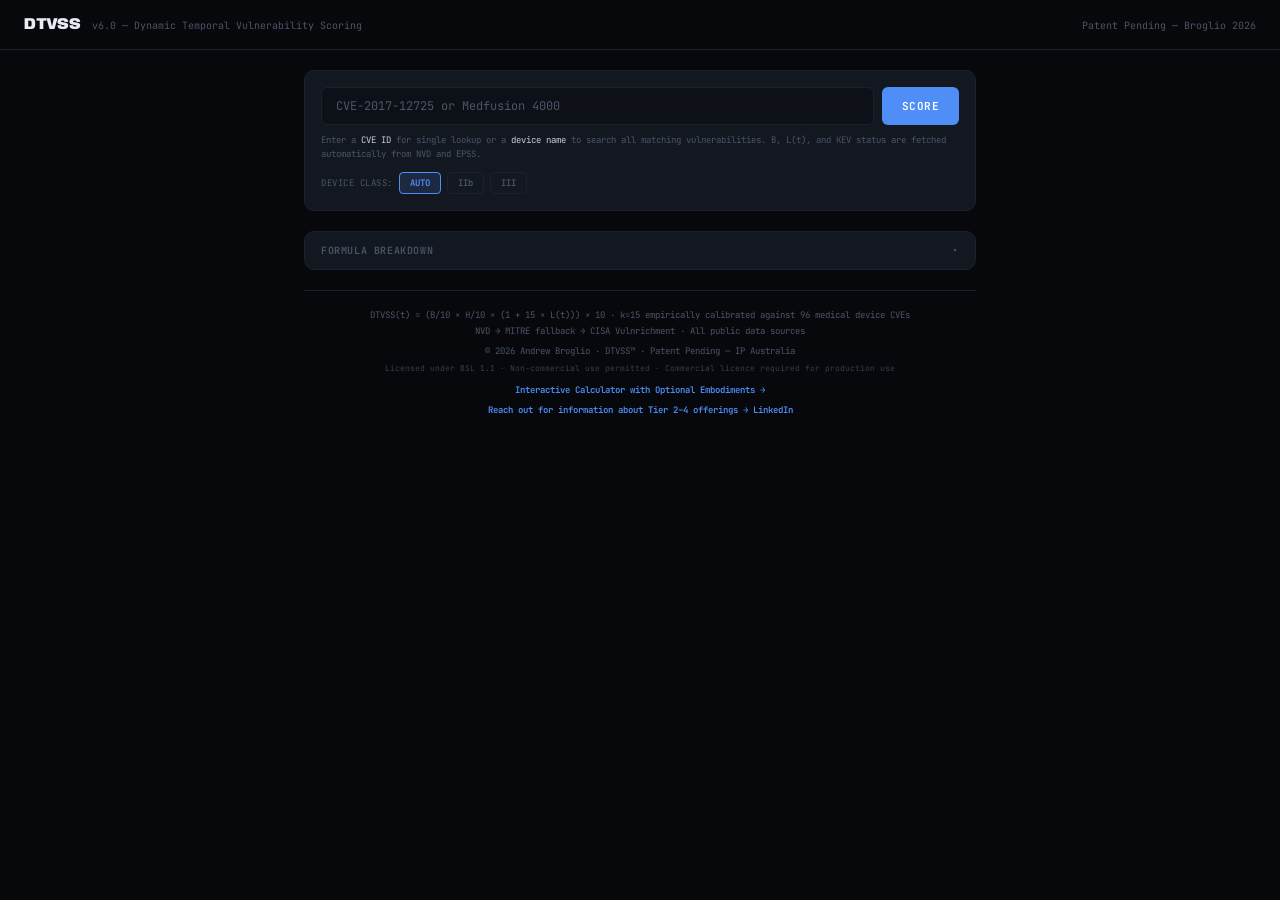
<file: dtvss-web/static/index.html>
<!DOCTYPE html>
<!--
  DTVSS — Dynamic Temporal Vulnerability Scoring System
  Copyright © 2026 Andrew Broglio. All rights reserved.
  Patent Pending — IP Australia
  Licensed under BSL 1.1
-->
<html lang="en">
<head>
<meta charset="UTF-8">
<meta name="viewport" content="width=device-width, initial-scale=1.0">
<title>DTVSS — Dynamic Temporal Vulnerability Scoring</title>
<meta name="description" content="DTVSS scores medical device cybersecurity vulnerabilities using real-time exploit likelihood, patient harm classification, and multiplicative risk architecture.">
<link rel="preconnect" href="https://fonts.googleapis.com">
<link href="https://fonts.googleapis.com/css2?family=Anybody:wght@700;900&family=DM+Sans:wght@300;400;500;600&family=JetBrains+Mono:wght@400;600&display=swap" rel="stylesheet">
<style>
:root {
  --bg:#06080c; --s1:#0d1017; --s2:#131820; --bd:#1a2030;
  --tx:#c8cdd8; --dim:#4a5568; --hd:#e8ecf5; --trk:#151b28;
  --acc:#4f8ef7; --purple:#a855f7;
  --crit:#d94f4f; --high:#d97c2a; --med:#c9b428; --low:#4caf7a;
  --mono:'JetBrains Mono',monospace; --body:'DM Sans',sans-serif; --display:'Anybody',sans-serif;
}
*{box-sizing:border-box;margin:0;padding:0}
body{background:var(--bg);color:var(--tx);font-family:var(--body);font-size:13px;min-height:100vh}
a{color:var(--acc);text-decoration:none}

.header{border-bottom:1px solid var(--bd);padding:16px 24px;display:flex;align-items:baseline;gap:12px;flex-wrap:wrap}
.header h1{font-family:var(--display);font-size:16px;font-weight:900;color:var(--hd);letter-spacing:-0.02em}
.header .ver{font-family:var(--mono);font-size:10px;color:var(--dim)}
.header .right{margin-left:auto;font-family:var(--mono);font-size:10px;color:var(--dim)}

.container{max-width:720px;margin:0 auto;padding:20px 24px;display:flex;flex-direction:column;gap:20px}

/* Search */
.search-box{background:var(--s2);border:1px solid var(--bd);border-radius:10px;padding:16px}
.search-row{display:flex;gap:8px}
.search-input{flex:1;background:var(--s1);border:1px solid var(--bd);border-radius:6px;padding:10px 14px;
  color:var(--hd);font-family:var(--mono);font-size:12px;outline:none;transition:border-color .15s}
.search-input:focus{border-color:var(--acc)}
.search-input::placeholder{color:var(--dim)}
.search-btn{background:var(--acc);border:none;border-radius:6px;padding:10px 20px;color:#fff;
  font-family:var(--mono);font-size:11px;font-weight:600;cursor:pointer;letter-spacing:.04em;
  transition:opacity .15s;white-space:nowrap}
.search-btn:hover{opacity:.85}
.search-btn:disabled{opacity:.4;cursor:not-allowed}
.search-hint{font-family:var(--mono);font-size:9px;color:var(--dim);margin-top:8px;line-height:1.6}
.search-hint span{color:var(--tx)}

/* Class selector */
.class-row{display:flex;gap:6px;margin-top:10px;align-items:center}
.class-row label{font-family:var(--mono);font-size:9px;color:var(--dim);letter-spacing:.06em}
.cls-btn{font-family:var(--mono);font-size:9px;font-weight:600;padding:4px 10px;border-radius:4px;
  cursor:pointer;border:1px solid var(--bd);background:transparent;color:var(--dim);transition:all .15s}
.cls-btn.active-IIb{border-color:var(--high);background:rgba(217,124,42,.15);color:var(--high)}
.cls-btn.active-III{border-color:var(--crit);background:rgba(217,79,79,.15);color:var(--crit)}
.cls-btn.auto-active{border-color:var(--acc);background:rgba(79,142,247,.15);color:var(--acc)}

/* Score card */
.score-card{border-radius:12px;padding:28px 24px;display:flex;flex-direction:column;align-items:center;
  gap:8px;position:relative;overflow:hidden;display:none}
.score-card.visible{display:flex}
.score-num{font-family:var(--display);font-size:56px;font-weight:900;line-height:1;letter-spacing:-0.03em}
.score-bar{width:100%;max-width:320px;height:6px;background:var(--trk);border-radius:3px;overflow:hidden}
.score-fill{height:100%;border-radius:3px;transition:width .4s cubic-bezier(.16,1,.3,1)}
.tier-badge{font-family:var(--mono);font-size:11px;font-weight:600;padding:3px 10px;border-radius:4px;letter-spacing:.06em}
.guidance{font-family:var(--body);font-size:12px;color:var(--dim);text-align:center;max-width:400px}
.baseline{font-family:var(--mono);font-size:10px;color:var(--dim)}

/* Result detail */
.detail{background:var(--s2);border:1px solid var(--bd);border-radius:10px;padding:16px;display:none;
  font-family:var(--mono);font-size:10px;line-height:1.7}
.detail.visible{display:block}
.detail-grid{display:grid;grid-template-columns:1fr 1fr;gap:8px;margin-top:10px}
.df{padding:6px 8px;background:var(--s1);border-radius:4px}
.df-label{color:var(--dim);font-size:9px;letter-spacing:.04em}
.df-val{color:var(--hd);font-weight:600;margin-top:2px}
.desc{color:var(--tx);font-family:var(--body);font-size:11px;line-height:1.6;margin-top:8px;
  padding:10px;background:var(--s1);border-radius:6px}

/* Jurisdiction table */
.juris-grid{display:grid;grid-template-columns:repeat(4,1fr);gap:1px;background:var(--bd);
  border-radius:4px;overflow:hidden;margin-top:10px}
.juris-cell{background:var(--s1);padding:6px 4px;text-align:center}
.juris-label{color:var(--dim);font-size:8px;letter-spacing:.04em;line-height:1.2}
.juris-val{font-weight:600;font-size:9px;margin-top:2px}
.juris-note{font-size:8px;color:var(--dim);margin-top:6px;text-align:center}

/* Flags */
.flag{font-family:var(--mono);font-size:9px;font-weight:600;padding:2px 8px;border-radius:3px;display:inline-block;margin:2px}
.flag-kev{background:rgba(217,79,79,.15);color:var(--crit);border:1px solid rgba(217,79,79,.3)}
.flag-ics{background:rgba(217,124,42,.15);color:var(--high);border:1px solid rgba(217,124,42,.3)}

/* Search results list */
.results-list{display:flex;flex-direction:column;gap:6px;display:none}
.results-list.visible{display:flex}
.results-header{font-family:var(--mono);font-size:10px;color:var(--dim);letter-spacing:.06em;padding:4px 0}
.result-row{display:grid;grid-template-columns:40px 150px 1fr 50px 60px 70px;align-items:center;gap:8px;
  padding:8px 10px;background:var(--s2);border:1px solid var(--bd);border-radius:6px;cursor:pointer;
  transition:border-color .15s;font-family:var(--mono);font-size:10px}
.result-row:hover{border-color:var(--acc)}
.result-rank{color:var(--dim);text-align:center}
.result-cve{color:var(--hd);font-weight:600;overflow:hidden;text-overflow:ellipsis;white-space:nowrap}
.result-desc{color:var(--dim);overflow:hidden;text-overflow:ellipsis;white-space:nowrap;font-family:var(--body);font-size:10px}
.result-b{color:var(--acc);text-align:right}
.result-score{font-weight:600;text-align:right}
.result-tier{text-align:center}
.tier-sm{font-size:8px;font-weight:600;padding:2px 6px;border-radius:3px}

/* Loading */
.loading{display:none;text-align:center;padding:20px;font-family:var(--mono);font-size:11px;color:var(--dim)}
.loading.visible{display:block}
@keyframes pulse{0%,100%{opacity:1}50%{opacity:.3}}
.loading .dot{animation:pulse 1s infinite;color:var(--acc)}

/* Formula */
.formula-toggle{width:100%;padding:12px 16px;background:var(--s2);border:1px solid var(--bd);
  border-radius:10px;cursor:pointer;display:flex;align-items:center;justify-content:space-between;
  color:var(--dim);font-family:var(--mono);font-size:10px;font-weight:600;letter-spacing:.06em}
.formula-content{padding:0 16px 16px;background:var(--s2);border:1px solid var(--bd);border-top:none;
  border-radius:0 0 10px 10px;display:none;font-family:var(--mono);font-size:10px}
.formula-content.visible{display:block}
.formula-block{padding:10px;background:var(--bg);border-radius:6px;line-height:1.8;margin-bottom:8px}

/* Footer */
.footer{text-align:center;padding:16px 0;font-family:var(--mono);font-size:9px;color:var(--dim);
  border-top:1px solid var(--bd);line-height:1.8}
.footer .bsl{font-size:8px;opacity:.7;margin-top:2px}

@media(max-width:600px){
  .result-row{grid-template-columns:30px 110px 1fr 50px 60px}
  .result-desc{display:none}
  .detail-grid{grid-template-columns:1fr}
  .juris-grid{grid-template-columns:repeat(2,1fr)}
}
</style>
</head>
<body>

<div class="header">
  <h1>DTVSS</h1>
  <span class="ver">v6.0 — Dynamic Temporal Vulnerability Scoring</span>
  <span class="right">Patent Pending — Broglio 2026</span>
</div>

<div class="container">

  <!-- Search -->
  <div class="search-box">
    <div class="search-row">
      <input class="search-input" id="searchInput" placeholder="CVE-2017-12725 or Medfusion 4000"
             onkeydown="if(event.key==='Enter')doSearch()">
      <button class="search-btn" id="searchBtn" onclick="doSearch()">SCORE</button>
    </div>
    <div class="search-hint">
      Enter a <span>CVE ID</span> for single lookup or a <span>device name</span> to search all matching vulnerabilities.
      B, L(t), and KEV status are fetched automatically from NVD and EPSS.
    </div>
    <div class="class-row">
      <label>DEVICE CLASS:</label>
      <button class="cls-btn auto-active" id="clsAuto" onclick="setClass('auto')">AUTO</button>
      <button class="cls-btn" id="clsIIb" onclick="setClass('IIb')">IIb</button>
      <button class="cls-btn" id="clsIII" onclick="setClass('III')">III</button>
    </div>
  </div>

  <!-- Loading -->
  <div class="loading" id="loading">
    <span class="dot">●</span> Fetching from NVD and EPSS<span class="dot">...</span>
  </div>

  <!-- Single result score card -->
  <div class="score-card" id="scoreCard">
    <div class="score-num" id="scoreNum">0.00</div>
    <div class="score-bar"><div class="score-fill" id="scoreFill"></div></div>
    <div id="tierBadge" class="tier-badge"></div>
    <div id="flags"></div>
    <div class="guidance" id="guidance"></div>
    <div class="baseline" id="baseline"></div>
  </div>

  <!-- Single result detail -->
  <div class="detail" id="detail"></div>

  <!-- Search results list -->
  <div class="results-list" id="resultsList"></div>

  <!-- Formula -->
  <div>
    <button class="formula-toggle" onclick="toggleFormula()">
      <span>FORMULA BREAKDOWN</span>
      <span id="formulaArrow">▾</span>
    </button>
    <div class="formula-content" id="formulaContent">
      <div class="formula-block" style="margin-top:12px">
        <div style="color:var(--dim);font-size:9px;margin-bottom:4px;letter-spacing:.1em">MULTIPLICATIVE ARCHITECTURE</div>
        <div>Risk = <span style="color:var(--acc)">Exploitability</span> × <span style="color:var(--high)">Consequence</span> × <span style="color:var(--purple)">Threat Amplification</span></div>
        <div style="margin-top:6px">DTVSS(t) = (<span style="color:var(--acc)">B/10</span> × <span style="color:var(--high)">H/10</span> × <span style="color:var(--purple)">(1 + 15 × L(t))</span>) × 10</div>
      </div>
      <div class="formula-block">
        <div style="color:var(--dim);font-size:9px;margin-bottom:4px;letter-spacing:.1em">EQUATION 1 — PIECEWISE</div>
        <div style="color:var(--crit)">DTVSS(t) = 10.0 <span style="color:var(--dim);font-weight:400">— if CVE in CISA KEV</span></div>
        <div>DTVSS(t) = min((B/10 × H/10 × (1+15×L(t))) × 10, 10.0) <span style="color:var(--dim);font-weight:400">— otherwise</span></div>
      </div>
      <div class="formula-block">
        <div style="color:var(--dim);font-size:9px;margin-bottom:4px;letter-spacing:.1em">JURISDICTION PORTABILITY</div>
        <div>TGA / Medsafe (AU · NZ) = EU MDR = MHRA (UK) = FDA (US)</div>
        <div>Infusion/insulin pumps, ventilators, monitors → IIb / FDA II (H=7.5)</div>
        <div>Pacemakers/ICDs/CRT devices → III / FDA III (H=10.0)</div>
        <div style="margin-top:4px">Calibrated against 96 real CVEs spanning Class IIb and III devices</div>
        <div>Medsafe (NZ) recognises TGA under Trans-Tasman MRA</div>
      </div>
    </div>
  </div>

  <!-- Footer -->
  <div class="footer">
    <div>DTVSS(t) = (B/10 × H/10 × (1 + 15 × L(t))) × 10 · k=15 empirically calibrated against 96 medical device CVEs</div>
    <div>NVD → MITRE fallback → CISA Vulnrichment · All public data sources</div>
    <div style="margin-top:4px">© 2026 Andrew Broglio · DTVSS™ · Patent Pending — IP Australia</div>
    <div class="bsl">Licensed under BSL 1.1 · Non-commercial use permitted · Commercial licence required for production use</div>
    <div style="margin-top:6px">
      <a href="/calculator" style="color:var(--acc);text-decoration:none;font-weight:600">Interactive Calculator with Optional Embodiments →</a>
    </div>
    <div style="margin-top:4px">
      <a href="https://www.linkedin.com/in/andr3wbr0" target="_blank" rel="noopener noreferrer" style="color:var(--acc);text-decoration:none;font-weight:600">
        Reach out for information about Tier 2–4 offerings → LinkedIn
      </a>
    </div>
  </div>

</div>

<script>
const TIER_COLOR = {Critical:'var(--crit)',High:'var(--high)',Medium:'var(--med)',Low:'var(--low)'};
const TIER_BG = {Critical:'rgba(217,79,79,.08)',High:'rgba(217,124,42,.08)',Medium:'rgba(201,180,40,.08)',Low:'rgba(76,175,122,.08)'};
const TIER_BD = {Critical:'rgba(217,79,79,.25)',High:'rgba(217,124,42,.25)',Medium:'rgba(201,180,40,.25)',Low:'rgba(76,175,122,.25)'};
let selectedClass = 'auto';

function setClass(cls) {
  selectedClass = cls;
  document.querySelectorAll('.cls-btn').forEach(b => {
    b.className = 'cls-btn';
    if (cls === 'auto' && b.id === 'clsAuto') b.className = 'cls-btn auto-active';
    if (cls === 'IIb' && b.id === 'clsIIb') b.className = 'cls-btn active-IIb';
    if (cls === 'III' && b.id === 'clsIII') b.className = 'cls-btn active-III';
  });
}

async function doSearch() {
  const q = document.getElementById('searchInput').value.trim();
  if (!q) return;

  // Hide previous results
  document.getElementById('scoreCard').classList.remove('visible');
  document.getElementById('detail').classList.remove('visible');
  document.getElementById('resultsList').classList.remove('visible');
  document.getElementById('loading').classList.add('visible');
  document.getElementById('searchBtn').disabled = true;

  const isCVE = /^CVE-\d{4}-\d+$/i.test(q) || /^\d{4}-\d+$/.test(q);
  const classParam = selectedClass !== 'auto' ? `&tga_class=${selectedClass}` : '';

  try {
    if (isCVE) {
      const resp = await fetch(`/api/lookup?cve=${encodeURIComponent(q)}${classParam}`);
      const data = await resp.json();
      if (data.error) {
        showError(data.error);
      } else {
        showSingleResult(data);
      }
    } else {
      const resp = await fetch(`/api/search?q=${encodeURIComponent(q)}${classParam}&max=30`);
      const data = await resp.json();
      if (data.count === 0) {
        showError(`No CVSS v3.x results found for "${q}"`);
      } else if (data.count === 1) {
        showSingleResult(data.results[0]);
      } else {
        showSearchResults(data);
      }
    }
  } catch (e) {
    showError('API connection error: ' + e.message);
  }

  document.getElementById('loading').classList.remove('visible');
  document.getElementById('searchBtn').disabled = false;
}

function showError(msg) {
  const card = document.getElementById('scoreCard');
  card.classList.add('visible');
  card.style.background = 'var(--s2)';
  card.style.border = '1px solid var(--bd)';
  document.getElementById('scoreNum').textContent = '—';
  document.getElementById('scoreNum').style.color = 'var(--dim)';
  document.getElementById('scoreFill').style.width = '0%';
  document.getElementById('tierBadge').textContent = '';
  document.getElementById('flags').innerHTML = '';
  document.getElementById('guidance').textContent = msg;
  document.getElementById('baseline').textContent = '';
  document.getElementById('detail').classList.remove('visible');
}

function showSingleResult(r) {
  const tier = r.risk_level;
  const color = TIER_COLOR[tier] || 'var(--tx)';
  const pct = (r.score / 10 * 100).toFixed(0);

  const card = document.getElementById('scoreCard');
  card.classList.add('visible');
  card.style.background = `linear-gradient(135deg, ${TIER_BG[tier]}, var(--s2))`;
  card.style.border = `1px solid ${TIER_BD[tier]}`;

  document.getElementById('scoreNum').textContent = r.score.toFixed(2);
  document.getElementById('scoreNum').style.color = color;
  document.getElementById('scoreFill').style.width = pct + '%';
  document.getElementById('scoreFill').style.background = `linear-gradient(90deg, ${color}88, ${color})`;

  const badge = document.getElementById('tierBadge');
  badge.textContent = (r.kev_override ? 'KEV OVERRIDE — ' : '') + tier.toUpperCase();
  badge.style.color = color;
  badge.style.background = TIER_BG[tier];
  badge.style.border = `1px solid ${TIER_BD[tier]}`;

  let flags = '';
  if (r.kev_override) flags += '<span class="flag flag-kev">KEV</span>';
  if (r.ics_advisory) flags += '<span class="flag flag-ics">ICS</span>';
  document.getElementById('flags').innerHTML = flags;

  document.getElementById('guidance').textContent = r.guidance;
  document.getElementById('baseline').textContent = r.kev_override ? '' :
    `Static baseline (L=0): ${r.static_baseline.toFixed(2)} · Temporal lift: +${(r.score - r.static_baseline).toFixed(2)}`;

  // Detail panel
  const jurisHTML = r.jurisdictions ? Object.entries(r.jurisdictions).map(([k,v]) =>
    `<div class="juris-cell"><div class="juris-label">${k}</div><div class="juris-val" style="color:${color}">${v}</div></div>`
  ).join('') : '';

  document.getElementById('detail').innerHTML = `
    <div style="font-size:12px;color:var(--hd);font-weight:600">${r.cve_id}</div>
    <div class="desc">${r.description || '—'}</div>
    <div class="detail-grid">
      <div class="df"><div class="df-label">B (Exploitability)</div><div class="df-val">${r.B.toFixed(3)}</div></div>
      <div class="df"><div class="df-label">L(t) (EPSS)</div><div class="df-val">${r.L.toFixed(4)}</div></div>
      <div class="df"><div class="df-label">H (Patient Harm)</div><div class="df-val">${r.H.toFixed(1)}</div></div>
      <div class="df"><div class="df-label">TGA Class</div><div class="df-val" style="color:${color}">${r.tga_class}</div></div>
      <div class="df"><div class="df-label">CVSS Version</div><div class="df-val">${r.cvss_version}</div></div>
      <div class="df"><div class="df-label">EPSS Percentile</div><div class="df-val">${r.epss_percentile ? (r.epss_percentile*100).toFixed(1)+'%' : '—'}</div></div>
      <div class="df"><div class="df-label">Published</div><div class="df-val">${(r.published||'').slice(0,10)}</div></div>
      <div class="df"><div class="df-label">Impact Score</div><div class="df-val">${r.impact_score}</div></div>
    </div>
    ${r.kev_override ? `<div class="df" style="margin-top:8px"><div class="df-label">KEV — Confirmed Exploitation</div><div class="df-val" style="color:var(--crit)">${r.kev_name || 'Listed in CISA KEV catalog'}${r.kev_due ? ' · Due: '+r.kev_due : ''}</div></div>` : ''}
    ${jurisHTML ? `<div class="juris-grid">${jurisHTML}</div><div class="juris-note">H produces equivalent results across all jurisdictions · Medsafe (NZ) recognises TGA under Trans-Tasman MRA</div>` : ''}
  `;
  document.getElementById('detail').classList.add('visible');
}

function showSearchResults(data) {
  const list = document.getElementById('resultsList');
  let html = `<div class="results-header">${data.count} CVEs found for "${data.query}" — sorted by DTVSS score</div>`;

  data.results.forEach((r, i) => {
    const color = TIER_COLOR[r.risk_level] || 'var(--tx)';
    const tierBg = TIER_BG[r.risk_level];
    const flags = [
      r.kev_override ? '<span class="flag flag-kev">KEV</span>' : '',
      r.ics_advisory ? '<span class="flag flag-ics">ICS</span>' : '',
    ].filter(Boolean).join('');

    html += `
      <div class="result-row" onclick="lookupCVE('${r.cve_id}')">
        <div class="result-rank">${i+1}</div>
        <div class="result-cve">${r.cve_id}</div>
        <div class="result-desc">${r.description || '—'}</div>
        <div class="result-b" style="color:var(--acc)">${r.B.toFixed(2)}</div>
        <div class="result-score" style="color:${color}">${r.score.toFixed(2)}</div>
        <div class="result-tier"><span class="tier-sm" style="background:${tierBg};color:${color}">${r.risk_level}${flags ? ' '+flags : ''}</span></div>
      </div>`;
  });

  list.innerHTML = html;
  list.classList.add('visible');
}

function lookupCVE(cveId) {
  document.getElementById('searchInput').value = cveId;
  doSearch();
}

function toggleFormula() {
  const content = document.getElementById('formulaContent');
  const arrow = document.getElementById('formulaArrow');
  content.classList.toggle('visible');
  arrow.style.transform = content.classList.contains('visible') ? 'rotate(180deg)' : 'rotate(0)';
}
</script>
</body>
</html>
</file>
